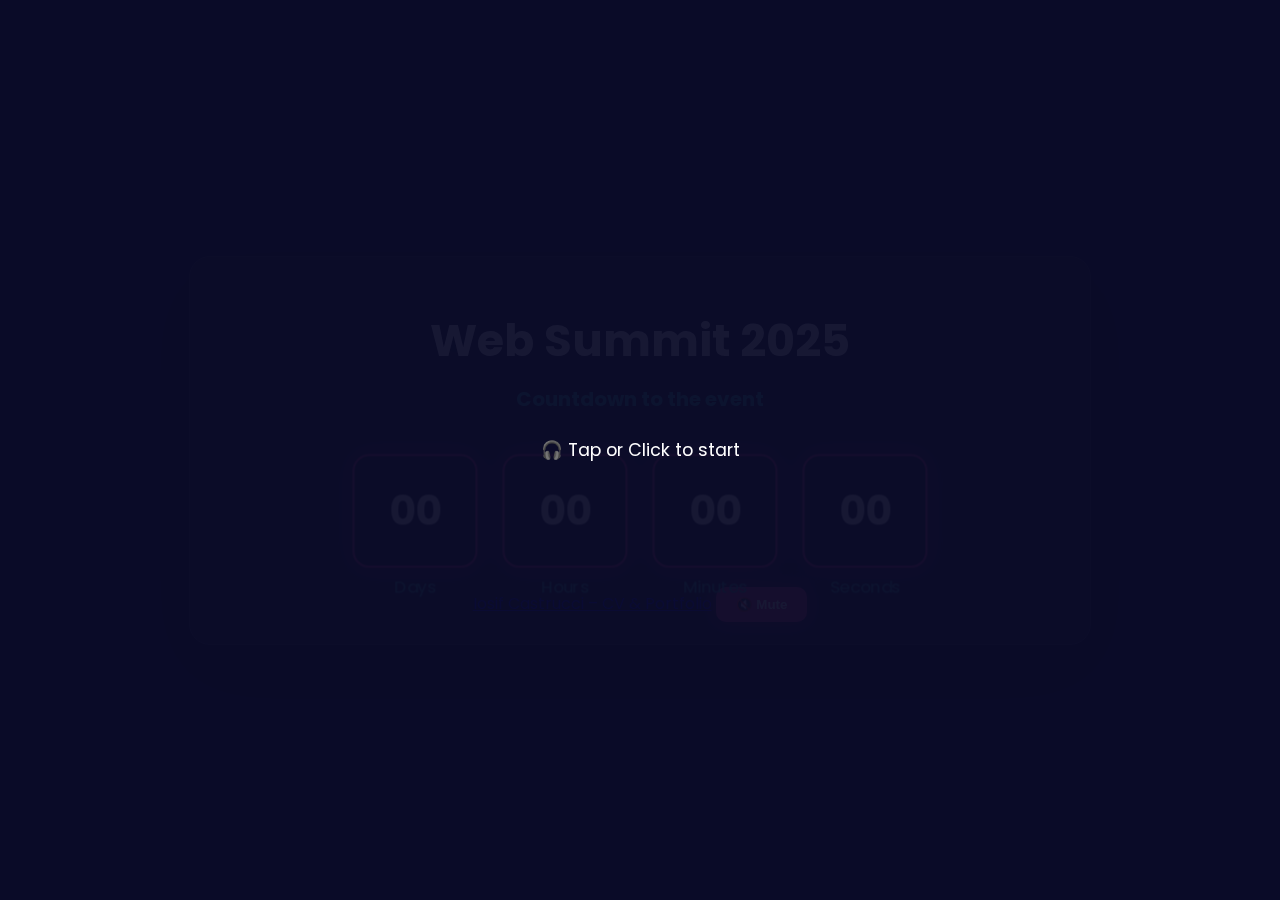
<file: index.html>
<!DOCTYPE html>
<html lang="en">
<head>
  <meta charset="UTF-8" />
  <meta name="viewport" content="width=device-width, initial-scale=1" />
  <title>Web Summit 2025 Countdown</title>
  <link rel="stylesheet" href="style.css" />
</head>
<body>
  <!-- audio: parte dopo primo tap/click -->
  <audio id="bg-music" loop>
    <source src="ambient.mp3" type="audio/mpeg" />
  </audio>

  <!-- sfondo triangoli -->
  <canvas id="triangles" aria-hidden="true"></canvas>

  <!-- wrapper con prospettiva per effetto 3D -->
  <div class="scene">
    <div class="container" id="card">
      <h1 class="title">Web Summit 2025</h1>
      <h2 class="subtitle">Countdown to the event</h2>

      <div class="countdown">
        <div class="block">
          <div class="time" id="days">00</div>
          <div class="label">Days</div>
        </div>
        <div class="block">
          <div class="time" id="hours">00</div>
          <div class="label">Hours</div>
        </div>
        <div class="block">
          <div class="time" id="minutes">00</div>
          <div class="label">Minutes</div>
        </div>
        <div class="block">
          <div class="time" id="seconds">00</div>
          <div class="label">Seconds</div>
        </div>
      </div>

      <!-- footer sotto la card -->
      <footer>
        <a href="portfolio.html" id="portfolio-btn">Iosif Castrucci – CV & Portfolio</a>
        <button id="mute-btn">🔇 Mute</button>
      </footer>
    </div>
  </div>

  <!-- overlay per avvio audio -->
  <div id="overlay">
    <p>🎧 Tap or Click to start</p>
  </div>

  <script src="script.js"></script>
</body>
</html>
</file>
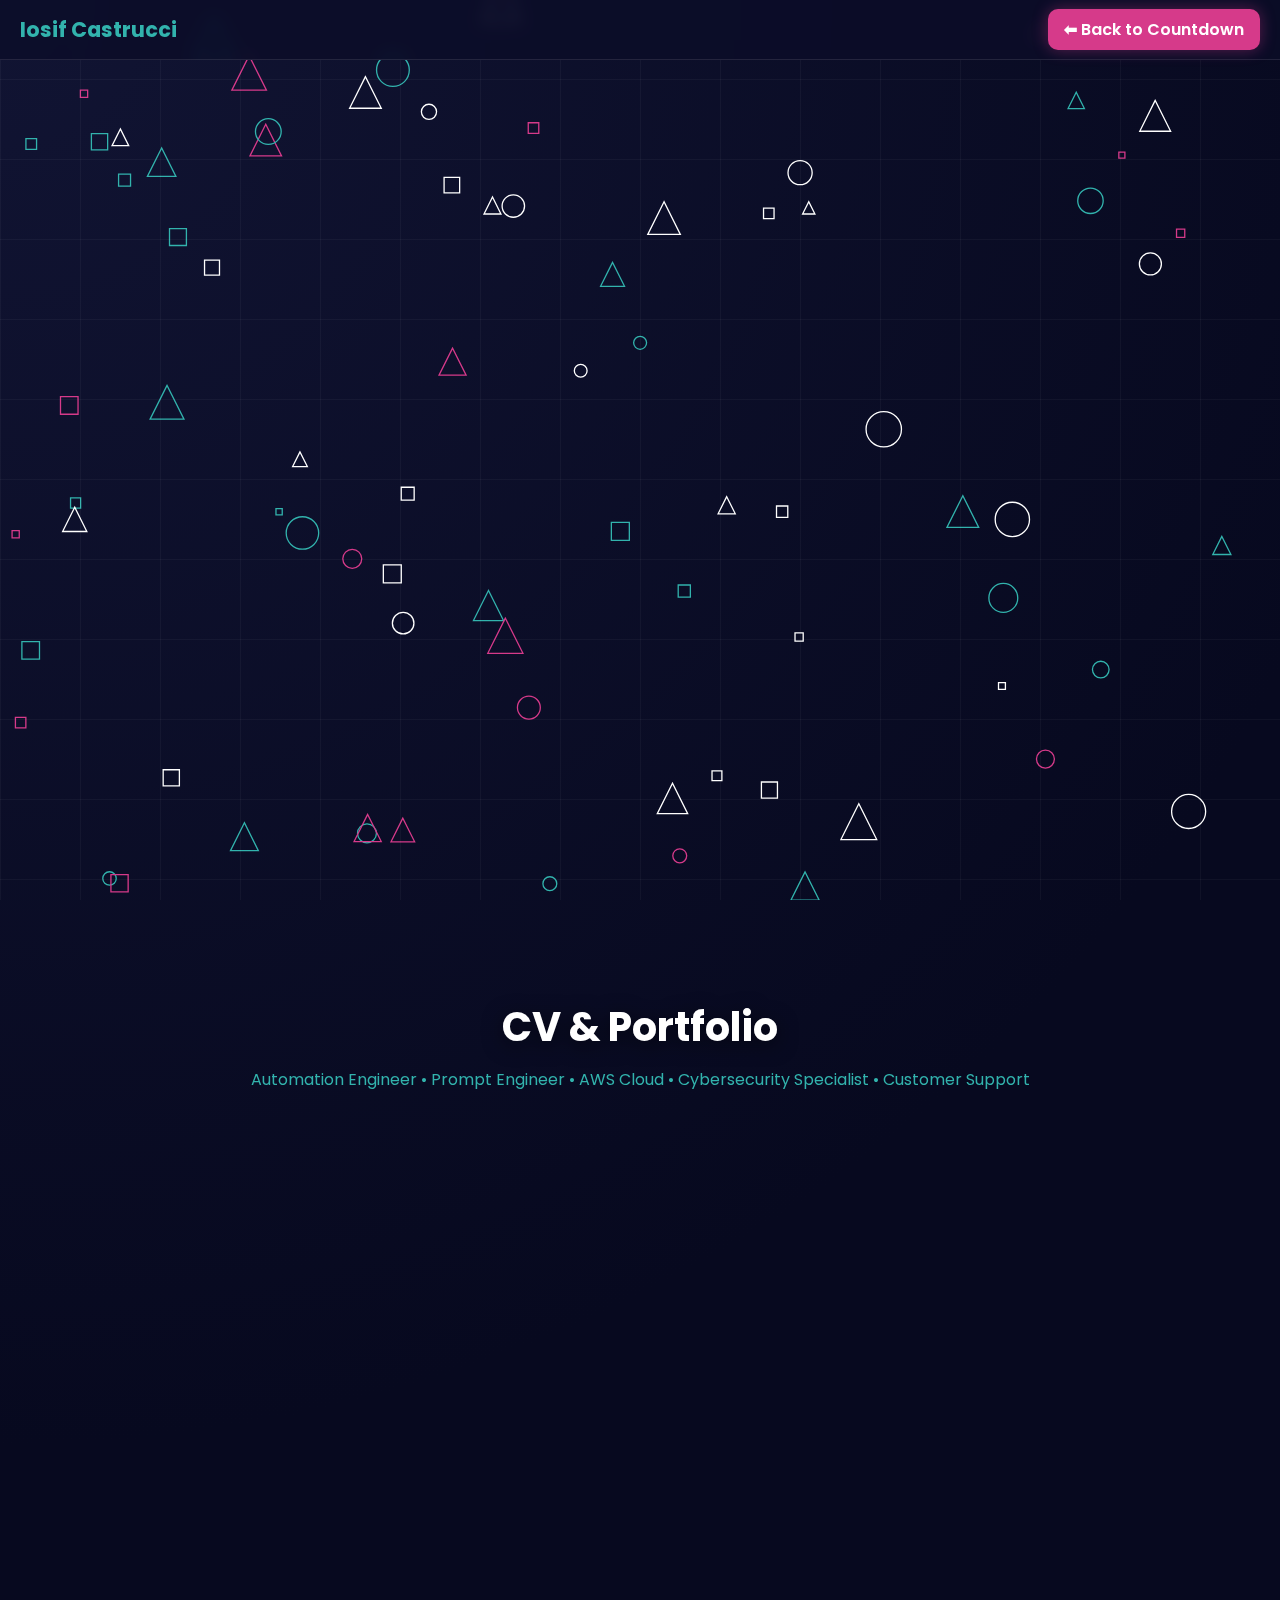
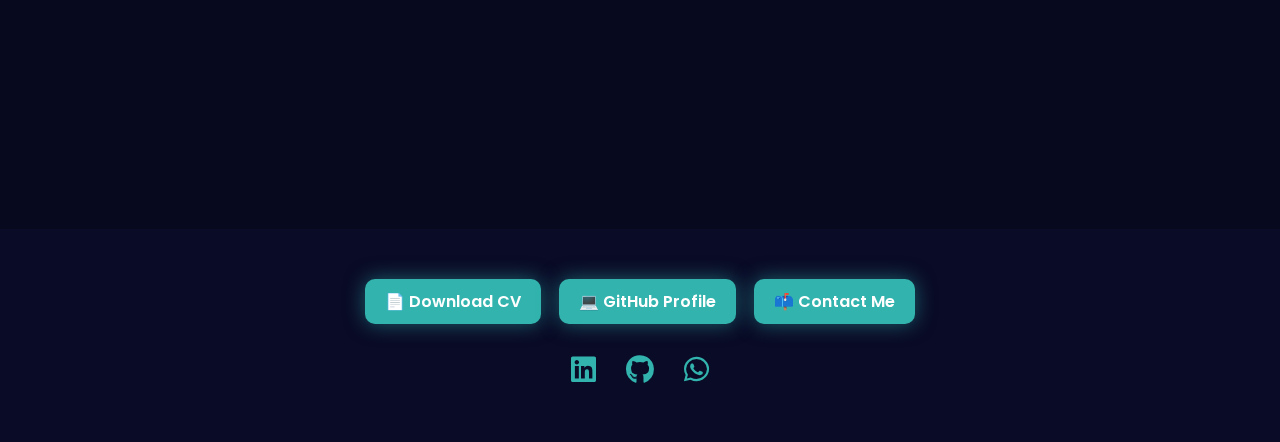
<file: portfolio.html>
<!DOCTYPE html>
<html lang="en">
<head>
  <meta charset="UTF-8" />
  <meta name="viewport" content="width=device-width, initial-scale=1" />
  <title>Iosif Castrucci – CV & Portfolio</title>
  <link rel="stylesheet" href="portfolio.css" />
  <link rel="stylesheet" href="https://cdnjs.cloudflare.com/ajax/libs/font-awesome/6.5.0/css/all.min.css">
</head>
<body>
  <!-- Background Canvas -->
  <canvas id="bgCanvas"></canvas>

  <!-- Header fisso -->
  <header class="navbar">
    <h1 class="logo">Iosif Castrucci</h1>
    <a href="index.html" class="back-btn">⬅ Back to Countdown</a>
  </header>

  <!-- Hero -->
  <section class="header fade-in">
    <h2 class="title">CV & Portfolio</h2>
    <p class="subtitle">Automation Engineer • Prompt Engineer • AWS Cloud • Cybersecurity Specialist • Customer Support</p>
  </section>

  <!-- Portfolio Grid -->
  <main class="grid">
    <div class="card fade-section">
      <h3>Automation Engineer</h3>
      <p>Building AI-powered automations with n8n, Make and Zapier. Designing scalable integrations to connect apps and APIs efficiently.</p>
      <div class="tags"><span>Python</span><span>n8n</span><span>Zapier</span><span>APIs</span></div>
      <a href="#" class="btn">View Automation Projects</a>
    </div>

    <div class="card fade-section">
      <h3>Prompt Engineer</h3>
      <p>Crafting advanced prompt frameworks for LLMs. Combining creative logic and structured AI orchestration for business workflows.</p>
      <div class="tags"><span>ChatGPT</span><span>LangChain</span><span>No-Code AI</span></div>
      <a href="#" class="btn">View Prompt Workflows</a>
    </div>

    <div class="card fade-section">
      <h3>AWS Cloud Specialist</h3>
      <p>Deploying secure infrastructures with EC2, S3, and Lambda. Experienced in automation pipelines and monitoring with CloudWatch.</p>
      <div class="tags"><span>EC2</span><span>S3</span><span>Lambda</span><span>CloudWatch</span></div>
      <a href="#" class="btn">View Cloud Projects</a>
    </div>

    <div class="card fade-section">
      <h3>Cybersecurity Specialist</h3>
      <p>Graduate of Epicode Cybersecurity Bootcamp. Skilled in SIEM monitoring, incident response, and threat analysis. Studying for Security+.</p>
      <div class="tags"><span>SIEM</span><span>Incident Response</span><span>Security+</span></div>
      <a href="#" class="btn">View Security Labs</a>
    </div>

    <div class="card fade-section">
      <h3>Customer Support Engineer</h3>
      <p>Google IT Professional Bootcamp graduate. Experienced in troubleshooting, ticketing systems, and technical communication.</p>
      <div class="tags"><span>Helpdesk</span><span>Google IT</span><span>Remote Support</span></div>
      <a href="#" class="btn">View Support Cases</a>
    </div>
  </main>

  <!-- Footer -->
  <footer class="fade-in">
    <div class="footer-links">
      <a href="iosifcastrucci_cv_2025.pdf" class="footer-btn" target="_blank">📄 Download CV</a>
      <a href="https://github.com/iosif-castrucci-hub" class="footer-btn" target="_blank">💻 GitHub Profile</a>
      <a href="mailto:iosif.castrucci@gmail.com" class="footer-btn">📫 Contact Me</a>
    </div>

    <div class="social">
      <a href="https://www.linkedin.in/iosifcastrucci" target="_blank"><i class="fab fa-linkedin"></i></a>
      <a href="https://github.com/iosif-castrucci-hub" target="_blank"><i class="fab fa-github"></i></a>
      <a href="https://wa.me/395354907105" target="_blank"><i class="fab fa-whatsapp"></i></a>
    </div>
  </footer>

  <script src="portfolio.js"></script>
</body>
</html>
</file>
<file: style.css>
@import url('https://fonts.googleapis.com/css2?family=Poppins:wght@600&display=swap');

:root{
  --dark-navy:#0b0c28;
  --teal:#32b3ad;
  --magenta:#d63a8a;
  --white:#fff;
}

*{box-sizing:border-box}

body{
  margin:0; height:100vh; width:100%;
  font-family:'Poppins',sans-serif; color:var(--white);
  background:var(--dark-navy);
  display:flex; align-items:center; justify-content:center;
  overflow:hidden; position:relative;
}

/* canvas background */
#triangles{
  position:fixed; inset:0; z-index:0; width:100%; height:100%;
}

/* prospettiva per tilt 3D */
.scene{
  position:relative; z-index:1;
  width:100%; max-width:900px;
  perspective:1000px; /* <— fondamentale per 3D */
}

.container{
  text-align:center;
  padding:50px;
  border-radius:20px;
  background:rgba(255,255,255,.06);
  box-shadow:0 25px 80px rgba(0,0,0,.35);
  transform-style:preserve-3d;
  will-change:transform;
  transition:transform .15s ease-out;
  /* leggera cornice per contrasto su sfondi chiari */
  outline:1px solid rgba(255,255,255,.15);
}

.title{
  font-size:2.8rem;
  text-shadow:0 4px 24px rgba(0,0,0,.55);
  margin:0 0 10px 0;
}

.subtitle{
  color:var(--teal);
  font-size:1.25rem;
  margin:0 0 40px 0;
}

.countdown{
  display:flex; flex-wrap:wrap; gap:24px; justify-content:center;
  transform:translateZ(40px);
}

.block{text-align:center}

.time{
  background:rgba(0,0,0,.2);
  border:2px solid var(--magenta);
  border-radius:16px;
  padding:24px; min-width:120px;
  font-size:2.4rem; font-weight:700;
  color:var(--white);
  box-shadow:0 0 24px rgba(214,58,138,.35);
}

.label{ color:var(--teal); margin-top:6px }

/* overlay avvio audio */
#overlay{
  position:fixed; inset:0; z-index:3;
  display:flex; align-items:center; justify-content:center;
  background:rgba(11,12,40,.95); color:var(--white);
  font-size:1.1rem; cursor:pointer; transition:opacity .4s;
}
#overlay.hidden{ opacity:0; pointer-events:none }

/* footer */
footer{ position:fixed; bottom:22px; left:0; right:0; z-index:2; text-align:center }
#mute-btn{
  background:var(--magenta); color:var(--white); border:0;
  padding:10px 20px; border-radius:10px; font-weight:700;
  box-shadow:0 0 20px rgba(214,58,138,.5);
  cursor:pointer; transition:transform .2s, background .2s, box-shadow .2s;
}
#mute-btn:hover{ transform:translateY(-3px); background:var(--teal); box-shadow:0 0 28px rgba(50,179,173,.7) }
</file>
<file: portfolio.css>
@import url('https://fonts.googleapis.com/css2?family=Poppins:wght@600&display=swap');

:root {
  --dark-navy: #0b0c28;
  --teal: #32b3ad;
  --magenta: #d63a8a;
  --white: #fff;
}

* {
  box-sizing: border-box;
  margin: 0;
  padding: 0;
}

/* ===== Background Gradient + Tech Grid ===== */
body {
  background: radial-gradient(circle at top left, #111433, #07091f 60%);
  color: var(--white);
  font-family: 'Poppins', sans-serif;
  overflow-x: hidden;
  min-height: 100vh;
  position: relative;
}

body::before {
  content: "";
  position: fixed;
  inset: 0;
  z-index: 0;
  background-image:
    linear-gradient(90deg, rgba(255,255,255,0.04) 1px, transparent 1px),
    linear-gradient(0deg, rgba(255,255,255,0.04) 1px, transparent 1px);
  background-size: 80px 80px;
  animation: gridMove 40s linear infinite;
  pointer-events: none;
}

@keyframes gridMove {
  from { background-position: 0 0, 0 0; }
  to { background-position: 80px 80px, 80px 80px; }
}

/* ===== Navbar ===== */
.navbar {
  position: fixed;
  top: 0;
  left: 0;
  width: 100%;
  height: 60px;
  background: rgba(11, 12, 40, 0.8);
  backdrop-filter: blur(8px);
  display: flex;
  justify-content: space-between;
  align-items: center;
  padding: 0 20px;
  z-index: 10;
  border-bottom: 1px solid rgba(255,255,255,0.1);
}

.logo {
  font-size: 1.3rem;
  color: var(--teal);
}

.back-btn {
  background: var(--magenta);
  color: var(--white);
  padding: 8px 16px;
  border-radius: 10px;
  text-decoration: none;
  font-weight: 600;
  transition: all 0.3s ease;
  box-shadow: 0 0 15px rgba(214,58,138,0.4);
}

.back-btn:hover {
  background: var(--teal);
  box-shadow: 0 0 25px rgba(50,179,173,0.6);
  transform: translateY(-2px);
}

/* ===== Header Section ===== */
.header {
  text-align: center;
  padding: calc(60px + 30px) 20px 20px; /* ridotto spazio top */
  z-index: 2;
  position: relative;
}

.title {
  font-size: 2.5rem;
  text-shadow: 0 4px 20px rgba(0,0,0,0.6);
}

.subtitle {
  font-size: 1rem;
  color: var(--teal);
  margin-top: 10px;
  line-height: 1.6;
  max-width: 850px;
  margin: 10px auto 0;
}

/* ===== Grid of Cards ===== */
.grid {
  display: grid;
  grid-template-columns: repeat(auto-fit, minmax(280px, 1fr));
  gap: 32px;
  padding: 40px 50px;
  z-index: 2;
  position: relative;
  margin-top: 10px;
}

/* ===== Neon Cards ===== */
.card {
  background: rgba(255,255,255,0.05);
  border-radius: 20px;
  padding: 28px;
  position: relative;
  border: 1px solid rgba(255,255,255,0.08);
  transition: all 0.3s ease;
  overflow: hidden;
  box-shadow: 0 0 25px rgba(50,179,173,0.2);
}

.card:hover {
  transform: translateY(-5px);
  box-shadow: 0 0 35px rgba(214,58,138,0.4);
}

.card::before {
  content: "";
  position: absolute;
  inset: 0;
  border-radius: 20px;
  padding: 1px;
  background: linear-gradient(130deg, #32b3ad, #d63a8a, #32b3ad);
  background-size: 300% 300%;
  animation: borderGlow 6s linear infinite;
  -webkit-mask: linear-gradient(#fff 0 0) content-box, linear-gradient(#fff 0 0);
  -webkit-mask-composite: xor;
  mask-composite: exclude;
}

@keyframes borderGlow {
  0% { background-position: 0% 50%; }
  50% { background-position: 100% 50%; }
  100% { background-position: 0% 50%; }
}

/* ===== Text inside cards ===== */
.card h3 {
  font-size: 1.3rem;
  margin-bottom: 8px;
}

.card p {
  font-size: 0.95rem;
  line-height: 1.5;
  opacity: 0.9;
}

.tags {
  margin-top: 12px;
}

.tags span {
  display: inline-block;
  background: rgba(50,179,173,0.2);
  border: 1px solid var(--teal);
  color: var(--teal);
  font-size: 0.8rem;
  padding: 5px 10px;
  border-radius: 8px;
  margin: 3px;
}

/* ===== Buttons ===== */
.btn {
  display: inline-block;
  margin-top: 16px;
  background: var(--magenta);
  color: var(--white);
  padding: 10px 20px;
  border-radius: 10px;
  font-weight: 600;
  text-decoration: none;
  box-shadow: 0 0 20px rgba(214,58,138,0.5);
  transition: all 0.3s ease;
}

.btn:hover {
  background: var(--teal);
  box-shadow: 0 0 25px rgba(50,179,173,0.7);
}

/* ===== Footer ===== */
footer {
  text-align: center;
  padding: 50px 20px;
  background: rgba(11,12,40,0.85);
  backdrop-filter: blur(8px);
  z-index: 2;
  position: relative;
  display: flex;
  flex-direction: column;
  align-items: center;
  gap: 25px;
}

/* --- FIX: Allinea i bottoni come le icone --- */
.footer-links {
  display: flex;
  justify-content: center;
  flex-wrap: wrap;
  gap: 18px;
}

.footer-btn {
  background: var(--teal);
  color: var(--white);
  border-radius: 10px;
  padding: 10px 20px;
  text-decoration: none;
  font-weight: 600;
  transition: all 0.3s ease;
  box-shadow: 0 0 20px rgba(50,179,173,0.5);
}

.footer-btn:hover {
  background: var(--magenta);
  box-shadow: 0 0 30px rgba(214,58,138,0.7);
  transform: translateY(-3px);
}

/* ===== Social Icons ===== */
.social {
  display: flex;
  justify-content: center;
  gap: 30px;
}

.social a {
  font-size: 1.8rem;
  color: var(--teal);
  transition: all 0.3s ease;
}

.social a:hover {
  color: var(--magenta);
  transform: translateY(-4px);
  text-shadow: 0 0 20px var(--magenta);
}

/* ===== Fade-in ===== */
.fade-section {
  opacity: 0;
  transform: translateY(40px);
  transition: opacity 1s ease, transform 1s ease;
}

.fade-section.visible {
  opacity: 1;
  transform: translateY(0);
}

/* ===== Responsive ===== */
@media (max-width: 768px) {
  .navbar { height: 55px; }
  .logo { font-size: 1rem; }
  .back-btn { padding: 6px 12px; font-size: 0.8rem; }
  .grid { padding: 20px; gap: 20px; }
  footer .footer-links {
    flex-direction: column;
    align-items: center;
  }
  .social { gap: 25px; }
}
</file>
